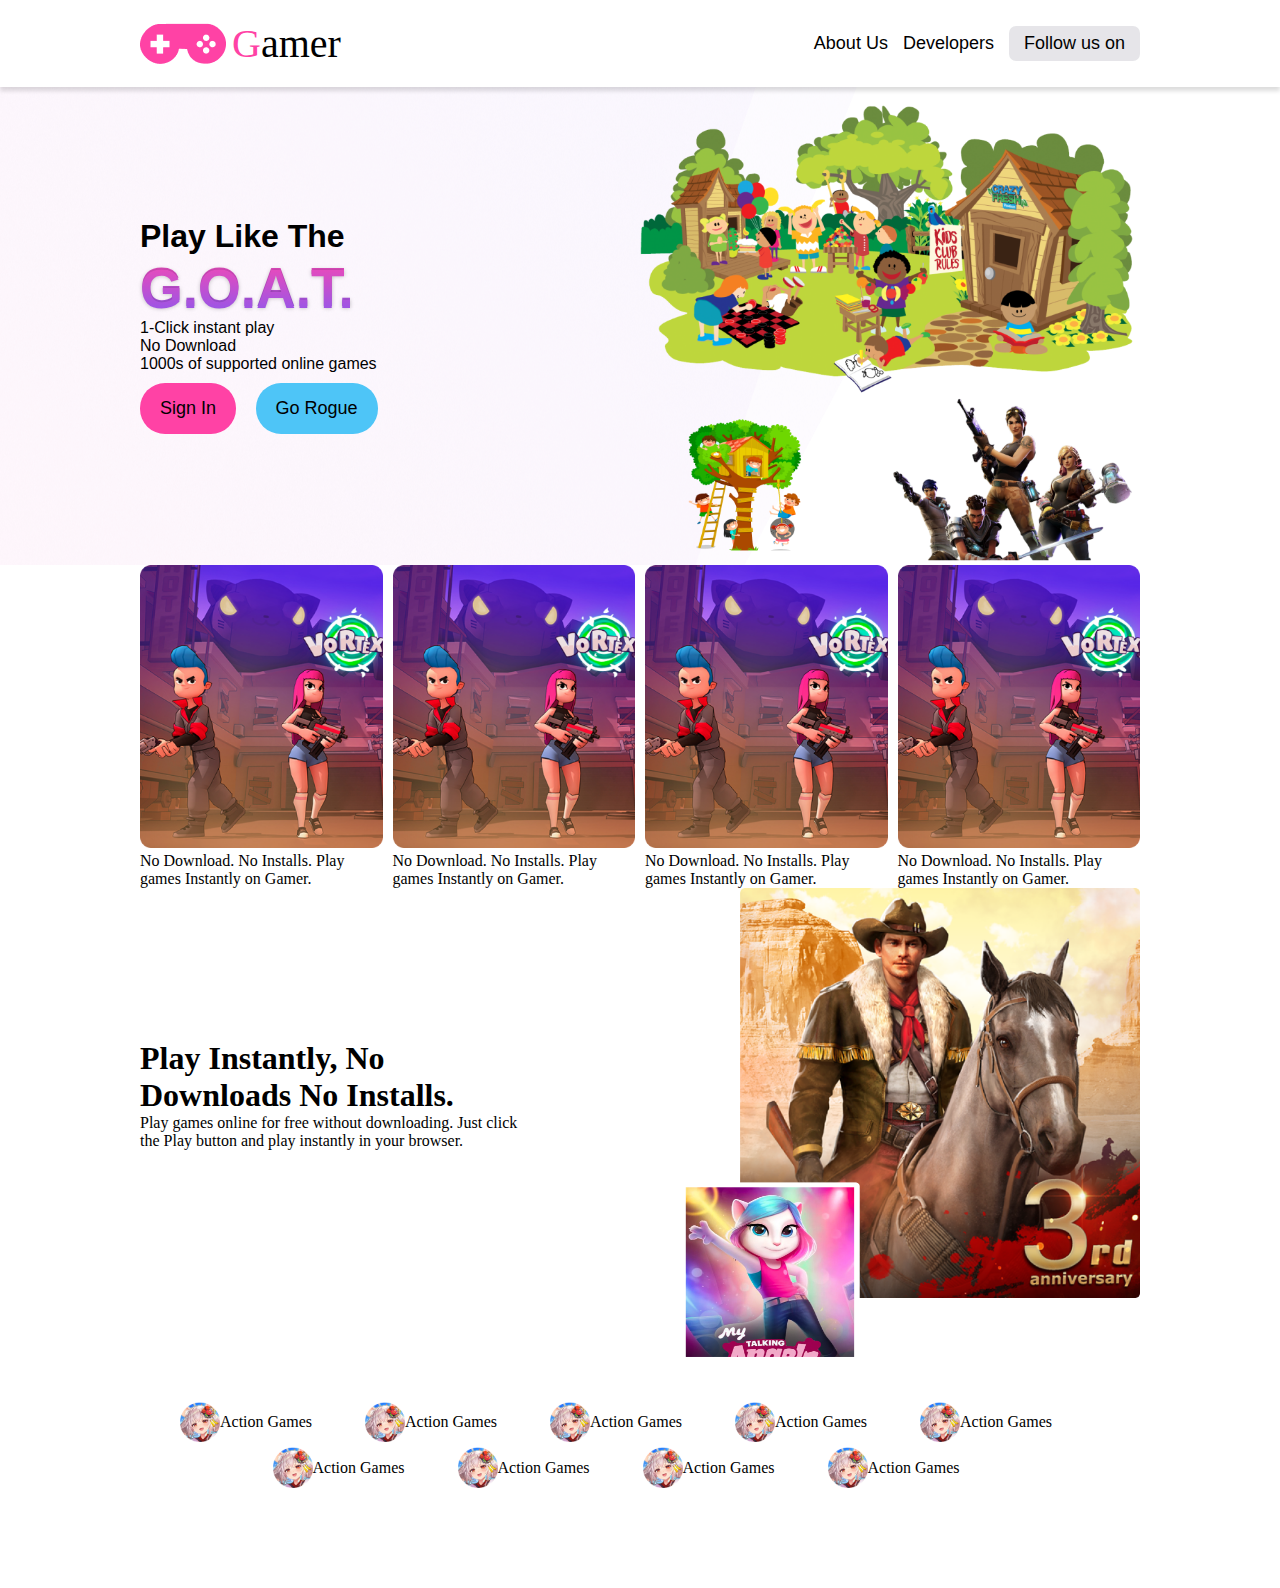
<file: index.html>
<!DOCTYPE html>
<html lang="en">
<head>
	<meta charset="UTF-8">
	<meta name="viewport" content="width=device-width, initial-scale=1.0">
	<title>Recap Conceptual 02</title>

	<link rel="stylesheet" href="https://cdnjs.cloudflare.com/ajax/libs/font-awesome/6.6.0/css/all.min.css" integrity="sha512-Kc323vGBEqzTmouAECnVceyQqyqdsSiqLQISBL29aUW4U/M7pSPA/gEUZQqv1cwx4OnYxTxve5UMg5GT6L4JJg==" crossorigin="anonymous" referrerpolicy="no-referrer" />

	<link rel="stylesheet" href="styles/recap.css">
	<link rel="stylesheet" href="styles/recap_responsive.css">


</head>
<body>

	<div class="nav-container">
		<nav class="nav-main">
			<div class="nav-left">
				<img src="./resources/Frame.png" alt="">
				<span style="color: #FF42A5; margin-left: 5px;">G</span>amer
			</div>
			<div class="nav-right">
				<button class="nav-btn">About Us</button>
				<button class="nav-btn">Developers</button>
				<button class="nav-btn nav-btn-follow">Follow us on <span style="color: red;"><i class="fa-brands fa-youtube"></i></span>
				<span><i class="fa-brands fa-tiktok"></i></span></button>
			</div>
		</nav>
	</div>

	<!-- header starts here  -->
	<div class="header-container">
		<div class="header-main">
			<div class="header-left">
				<div style="position: relative;">
					<h1>Play Like The</h1>
				<h1 class="goat">G.O.A.T.</h1>
				<h1 class="goat goat-overlay">G.O.A.T.</h1>
				<p><i class="fa-solid fa-circle-play"></i> 1-Click instant play</p>
				<p><i class="fa-solid fa-circle-play"></i> No Download</p>
				<p><i class="fa-solid fa-circle-play"></i> 1000s of supported online games</p>
				<div>
					<button class="header-btn-1">Sign In</button>
					<button class="header-btn-2">Go Rogue</button>
				</div>
				</div>
			</div>
			<div class="header-right">
				<img src="./resources/Group 18.png" alt="">
			</div>
		 </div>
	</div>

	<!-- online game section  -->
	 <div class="online-main">
		<div class="online-card card-1">
			<img src="./resources/Rectangle 4.png" alt="">
			<div class="watch-now">
				<span><i class="fa-solid fa-circle-play"></i></span>
				<p>Watch Now</p>
			</div>
			<p>No Download. No Installs. Play games Instantly on Gamer.</p>
			
		</div>
		<div class="online-card card-2">
			<img src="./resources/Rectangle 4.png" alt="">
			<div class="watch-now">
				<span><i class="fa-solid fa-circle-play"></i></span>
				<p>Watch Now</p>
			</div>
			<p>No Download. No Installs. Play games Instantly on Gamer.</p>
		</div>
		<div class="online-card card-3">
			<img src="./resources/Rectangle 4.png" alt="">
			<div class="watch-now">
				<span><i class="fa-solid fa-circle-play"></i></span>
				<p>Watch Now</p>
			</div>
			<p>No Download. No Installs. Play games Instantly on Gamer.</p>
		</div>
		<div class="online-card card-4">
			<img src="./resources/Rectangle 4.png" alt="">
			<div class="watch-now">
				<span><i class="fa-solid fa-circle-play"></i></span>
				<p>Watch Now</p>
			</div>
			<p>No Download. No Installs. Play games Instantly on Gamer.</p>
		</div>
	 </div>

	 <!-- play instantly container starts here  -->
	  <div class="play-main">
		<div class="play-left">
			<h1>Play Instantly,
				No Downloads
				No Installs.</h1>
				<p>Play games online for free without downloading. Just click the Play button and play instantly in your browser.</p>
		</div>
		<div class="play-right">
			<img src="./resources/Rectangle 55.png" alt="">
			<img class="beral" src="./resources/Rectangle 66.png" alt="">
		</div>
	  </div>

	  <!-- category container starts here  -->
	   <div class="category-main">
		<div class="category-child">
			<img src="./resources/Rectangle 11.png" alt="">
			<p>Action Games</p>
		</div>
		<div class="category-child">
			<img src="./resources/Rectangle 11.png" alt="">
			<p>Action Games</p>
		</div>
		<div class="category-child">
			<img src="./resources/Rectangle 11.png" alt="">
			<p>Action Games</p>
		</div>
		<div class="category-child">
			<img src="./resources/Rectangle 11.png" alt="">
			<p>Action Games</p>
		</div>
		<div class="category-child">
			<img src="./resources/Rectangle 11.png" alt="">
			<p>Action Games</p>
		</div>
		<div class="category-child">
			<img src="./resources/Rectangle 11.png" alt="">
			<p>Action Games</p>
		</div>
		<div class="category-child">
			<img src="./resources/Rectangle 11.png" alt="">
			<p>Action Games</p>
		</div>
		<div class="category-child">
			<img src="./resources/Rectangle 11.png" alt="">
			<p>Action Games</p>
		</div>
		<div class="category-child">
			<img src="./resources/Rectangle 11.png" alt="">
			<p>Action Games</p>
		</div>
	   </div>
</body>
</html>
</file>
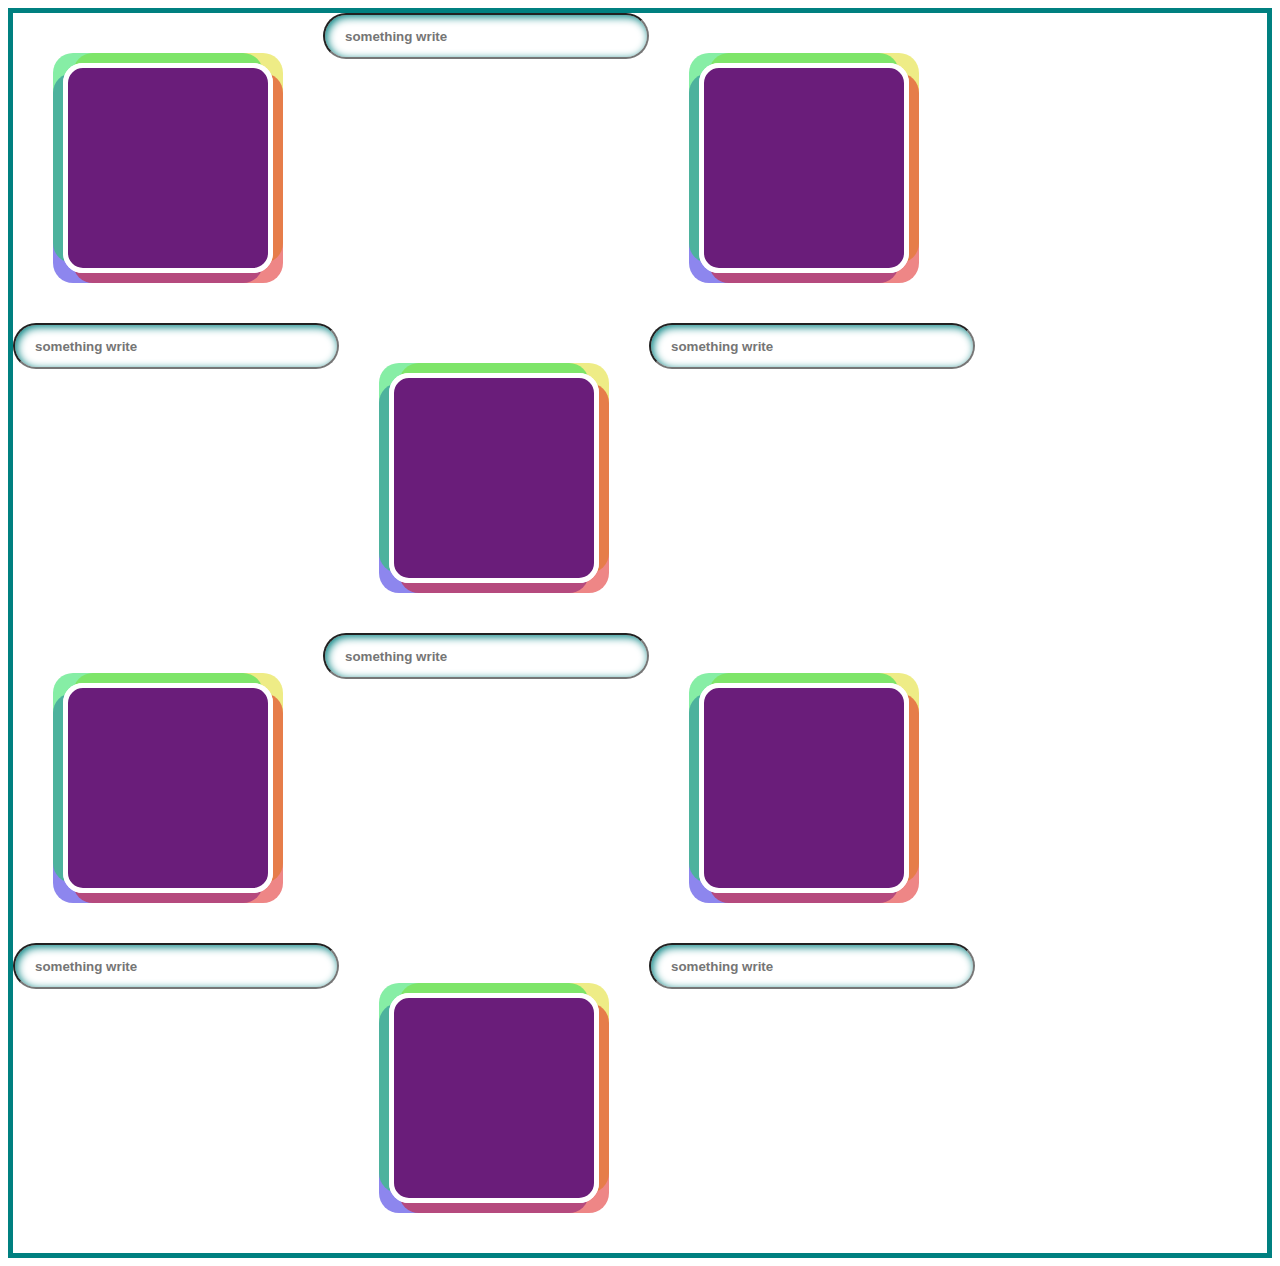
<file: box_shadow.html>
<!DOCTYPE html>
<html lang="en">
<head>
    <meta charset="UTF-8">
    <meta name="viewport" content="width=device-width, initial-scale=1.0">
    <title>CSS Box Shadow</title>
    <style>
		.parent{
			display: flex;
			flex-wrap: wrap;
			flex-grow: 1;
			border: 5px solid teal;
		}
        .box {
			border: 5px solid white;
            width: 200px;
            height: 200px;
            background-color: rgba(90, 4, 107, 0.9);
            box-shadow: 10px 10px 0px 0px rgba(221, 13, 13, 0.5), -10px -10px rgba(13, 221, 75, 0.5), -10px 10px rgba(27, 13, 221, 0.5), 10px -10px rgba(221, 218, 13, 0.5);
            margin: 50px;
			border-radius: 20px;
        }
		input{
			height: 40px;
			width: 300px;
			outline: none;
			/* border: 2px solid #000; */
			border-radius: 25px;
			padding-left: 20px;
			box-shadow: 2px 2px 8px teal inset;
			font-weight: 600;
		}
    </style>
</head>
<body>
    <div class="parent">
	
	<div class="box"></div>
	<input placeholder="something write" type="text" name="" id="">
	<div class="box"></div>
	<input placeholder="something write" type="text" name="" id="">
    
	<div class="box"></div>
	<input placeholder="something write" type="text" name="" id="">
    
	<div class="box"></div>
	<input placeholder="something write" type="text" name="" id="">
    <div class="box"></div>

	<input placeholder="something write" type="text" name="" id="">
    <div class="box"></div>

	<input placeholder="something write" type="text" name="" id="">
	</div>
</body>
</html>
</file>
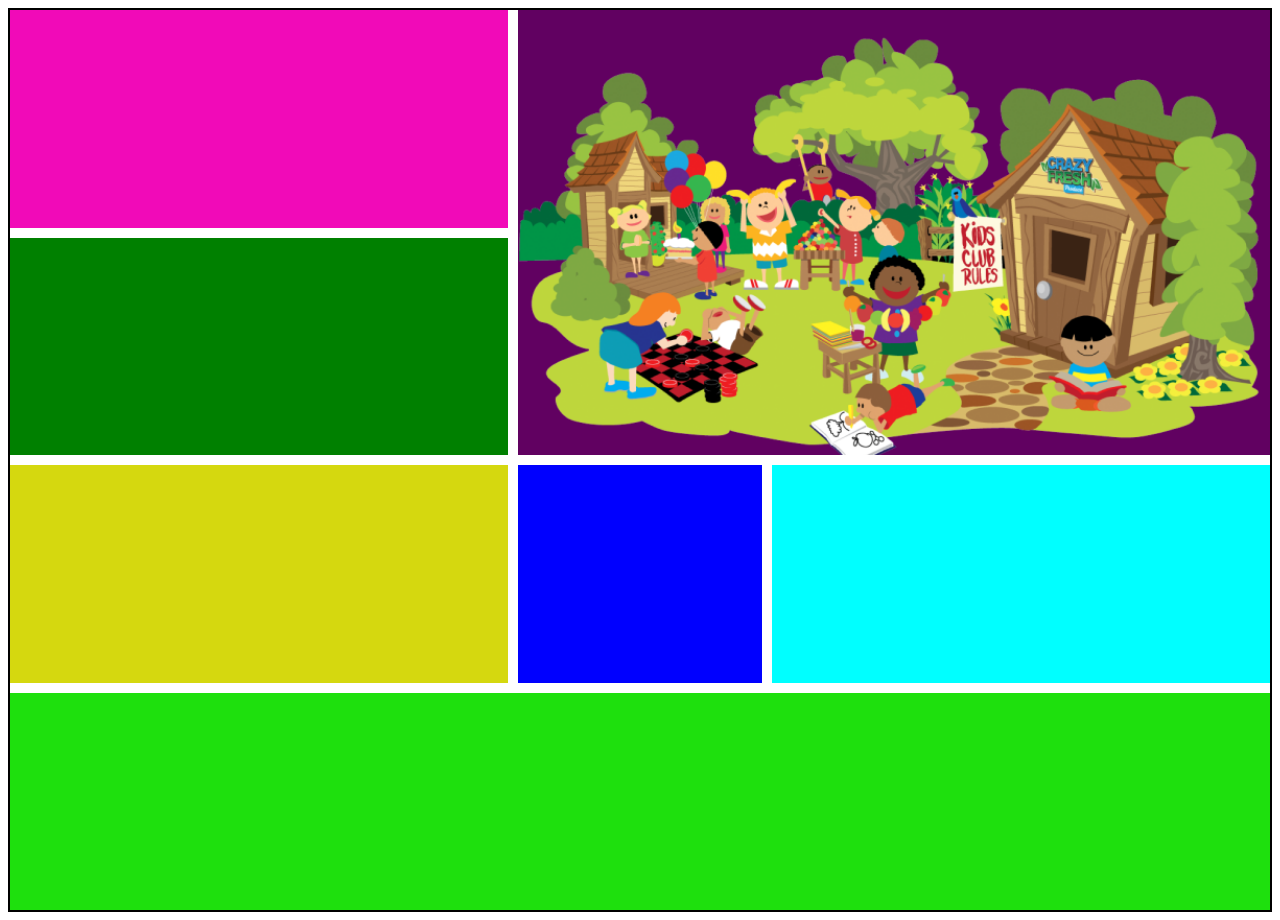
<file: grid_layout.html>
<!DOCTYPE html>
<html lang="en">
<head>
	<meta charset="UTF-8">
	<meta name="viewport" content="width=device-width, initial-scale=1.0">
	<title>grid layout area </title>
	<style>
		.parent{
			height: 100vh;
			/* width: 700px; */
			border: 2px solid #000;
			display: grid;
			grid-template-areas: 
			"a a b b b"
			"c c b b b"
			"d d e f f"
			"g g g g g"
			;
			gap: 10px;
		}
		.child{

		}
		.child-1{
			background-color: rgb(241, 10, 184);
			grid-area: a;
		}
		.child-2{
			background-color: rgb(97, 1, 97) ;
			grid-area: b;
		}
		.child-3{
			background-color: green ;
			grid-area: c;
		}
		.child-4{
			background-color: rgb(213, 216, 15) ;
			grid-area: d;
		}
		.child-5{
			background-color: blue ;
			grid-area: e;
		}
		.child-6{
			background-color: cyan ;
			grid-area: f;
		}
		.child-7{
			background-color: rgb(30, 224, 13) ;
			grid-area: g;
		}
	</style>
</head>
<body>
	<div class="parent">
		<div class="child child-1"></div>
		<div class="child child-2" style="background-image: url(./resources/Group\ 18.png); background-repeat: no-repeat; background-size: cover;"></div>
		<div class="child child-3"></div>
		<div class="child child-4"></div>
		<div class="child child-5"></div>
		<div class="child child-6"></div>
		<div class="child child-7"></div>
	</div>
</body>
</html>
</file>
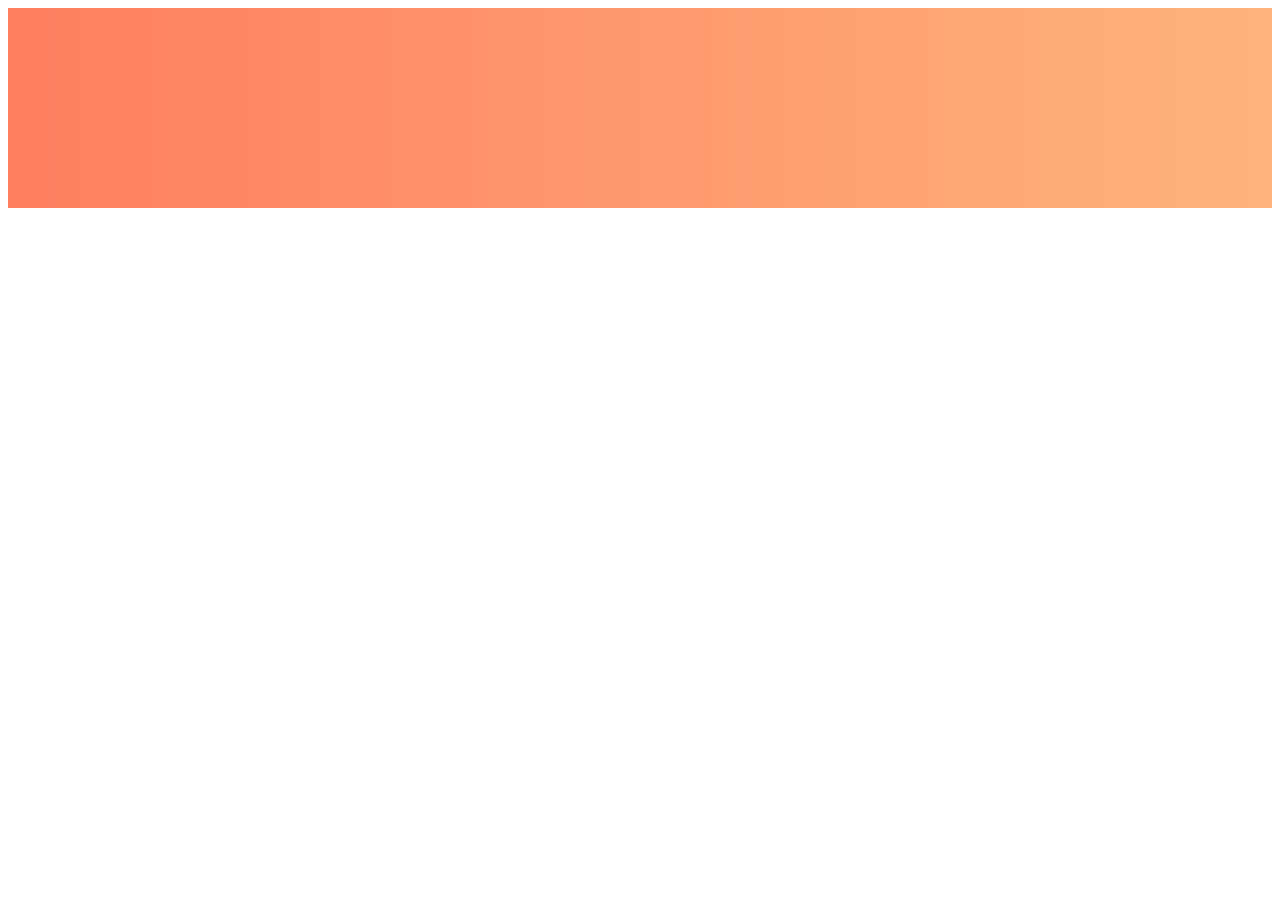
<file: linear_gradient.html>
<!DOCTYPE html>
<html lang="en">
<head>
    <meta charset="UTF-8">
    <meta name="viewport" content="width=device-width, initial-scale=1.0">
    <title>CSS Linear Gradient</title>
    <style>
        .gradient-example {
            height: 200px;
            background: linear-gradient(to right, #ff7e5f, #feb47b);
        }
    </style>
</head>
<body>
    <div class="gradient-example"></div>
</body>
</html>
</file>
<file: styles/recap.css>
/* navbar styles here  */
*{
	padding: 0;
	margin: 0;
	box-sizing: border-box;
}
.nav-container{
	box-shadow: 0 4px 4px  rgba(0, 0, 0, 0.137);
}
.nav-main{
	/* border: 1px solid #000; */
	display: flex;
	justify-content: space-between;
	align-items: center;
	padding: 20px 0px;

	max-width: 1000px;
	margin: 0 auto;
}
.nav-left{
	display: flex;
	align-items: center;
	font-size: 40px;
}
.nav-right{
	display: flex;
}
.nav-btn{
	background-color: transparent;
	border: none  ;
	font-size: 18px;
	margin-right: 15px;
}
.nav-btn-follow{
	background-color: rgba(11, 2, 35, 0.1);
	padding: 7px 15px;
	border-radius: 7px;
	margin-right: 0;
}

/* header container styles here  */
.header-container{
	background-image: url(../resources/Group\ 14.png);
	background-repeat: no-repeat;
}
.header-main{
	max-width: 1000px;
	margin: 0 auto;
	/* border: 2px solid #000; */
	display: flex;
	justify-content: space-between;
	align-items: center;
}
.header-left{
	/* border: 2px solid green; */
	width: 50%;
	font-family: 'Segoe UI', Tahoma, Geneva, Verdana, sans-serif;

}
.header-right{
	/* border: 2px solid red; */
	width: 50%;
}
.goat{
	font-size: 55px;
	/* background-color: red; */
	background-clip: text;
	color: transparent;
	background-image: linear-gradient(#F948B2, #8758F1 );
	text-shadow: 0px 2px 4px rgba(0, 0, 0, 0.26);

}
.goat-overlay{
	text-shadow: none;
	position: absolute; 
	top: 18%;
}
.header-right img{
	width: 100%;
}
.header-btn-1, .header-btn-2{
	padding: 15px 20px;
	border: none;
	border-radius: 25px;
	margin-top: 10px;
	font-size: 18px;
}

.header-btn-1{
	background-color: #FF42A5;
	margin-right: 15px;
}
.header-btn-2{
	background-color: #4EC5F7;
}

/* online game section styles here  */
.online-main{
	max-width: 1000px;
	margin: 0 auto;
	display: grid;
	/* border: 2px solid red; */
	grid-template-areas: "a b c d";
	gap: 10px;

}
.online-card{
	position: relative;
}
.online-card img{
	width: 100%;
}
.online-card img:hover+p{
	color: red;
}
.online-card img:hover+ .watch-now{
	display: block;
}
.online-card img:hover{
	filter: brightness(50%);
}
.card-1{
	grid-area: a;
}
.card-2{
	grid-area: b;
}
.card-3{
	grid-area: c;
}
.card-4{
	grid-area: d;
}
.watch-now{
	/* border: 2px solid #000; */
	position: absolute;
	top: 38%;
	left: 38%;
	text-align: center;
	display: none;

}
.watch-now p{
	color: red;
}
.watch-now span{
	font-size: 30px;
	color: white;

}

/* play container styles here  */
.play-main{
	max-width: 1000px;
	margin: 0 auto 100px;
	display: flex;
	justify-content: space-between;
	align-items: center;
}
.play-left{
	width: 40%;
}
.play-right{
	width: 40%;
	position: relative;
}
.play-right img{
	width: 100%;
}

.play-right .beral{
	position: absolute;
	width: 180px;
	height: 180px;
	bottom: -60px;
	left: -60px;
}

/* category container styles here */
.category-main{
	/* border: 2px solid gold; */
	margin: 100px auto;
	max-width: 1000px;
	display: flex;
	flex-wrap: wrap;
	gap: 5px;
	justify-content: center;
}
.category-child{
	/* max-width: 103.112px;
	flex-grow: 1; */
	min-width: 180px;
	/* border: 2px solid green; */
	display: flex;
	align-items: center;
	border-radius: 20px;
	/* font-size: 10px; */

}
.category-child:hover{
	outline: 1px solid violet;
}
.category-child img{
	width: 40px;
}
</file>
<file: styles/recap_responsive.css>
@media screen and (max-width: 425px) {

	/* nav main responsive styles here  */
	.nav-main{
		flex-direction: column;
	}
	.nav-right{
		flex-direction: column;
	}
	.nav-right button{
		margin-top: 10px;
	}
	.nav-container{
		box-shadow: none;
	}

	/* header related styles here  */
	.header-main{
		flex-direction: column-reverse;
	}
	.goat-overlay{
		 /* top: 13%;  position percentage usage better */
	}
	.header-left, .header-right{
		width: 80%;
	}

	/* online main styles here  */
	.online-main{
		grid-template-areas: 
		"a"
		"b"
		"c"
		"d"
		;
		width: 80%;
		margin: 50px auto 0px;
	}
	/* play main container styles here  */
	.play-main{
		flex-direction: column;
		width: 70%;
	}
	.play-left{
		width: 100%;
	}
	.play-right{
		width: 100%;
	}
	.play-right .beral{
		width: 100px;
		height: 120px;
	}

	/* category container styles here  */
	.category-child{
		/* min-width: 100px; */
		font-size: 10px;
	}
	.category-child img{
		width: 30px;
	}

}
</file>
